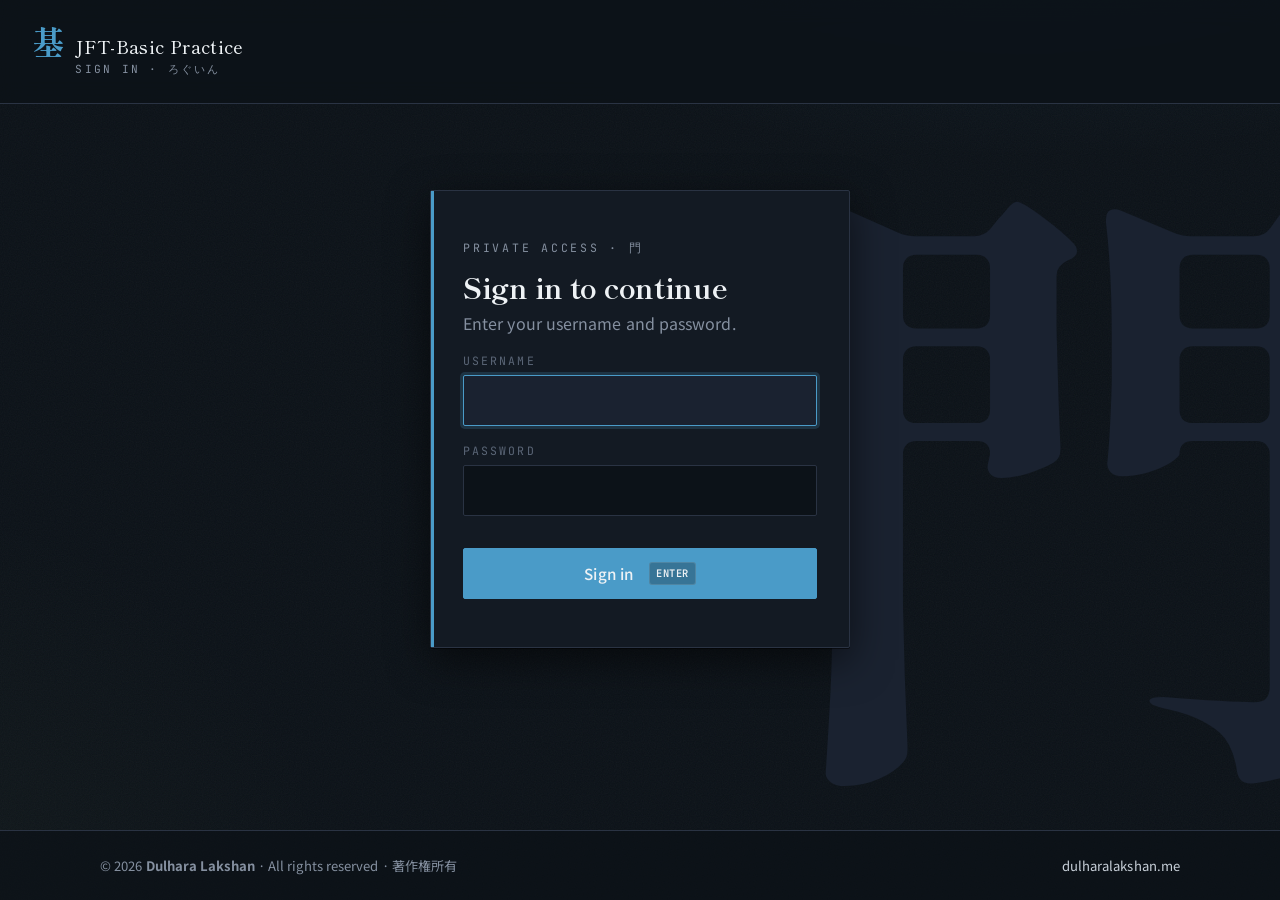
<file: index.html>
<!doctype html>
<html lang="en">
<head>
  <meta charset="utf-8" />
  <meta name="viewport" content="width=device-width, initial-scale=1" />
  <title>JFT-Basic Practice</title>
  <link rel="stylesheet" href="css/styles.css" />
</head>
<body>
  <div class="hero-kanji" aria-hidden="true">試</div>

  <header class="site-header">
    <div class="brand">
      <span class="mark">基</span>
      <span>
        <div class="title">JFT-Basic Practice</div>
        <div class="kana-sub">Kokusai Kōryū Kikin · Nihongo Kiso Tesuto</div>
      </span>
    </div>
    <div class="row">
      <a class="btn ghost" href="about.html" title="About the author">About</a>
      <span class="kbd-chip">?</span>
      <span class="muted" style="font-size:0.85rem;">help</span>
      <button class="btn ghost" id="signout-btn" title="Sign out">Sign out</button>
    </div>
  </header>

  <main>
    <section class="intro">
      <div class="lead-kana">
        日本語<br>基礎テスト
        <em>practice with 5 mock papers</em>
      </div>
      <div class="lead-copy">
        <p>Drill against the real format: <strong>60 questions in 60 minutes</strong>, four sections, scaled score on the 10–250 band, passing line at 200.</p>
        <ul>
          <li><strong>Mock exam</strong> — full timed paper, mimics the JFT-Basic environment</li>
          <li><strong>Section drill</strong> — pick one section, learn at your own pace</li>
          <li><strong>Review</strong> — every question you've gotten wrong, replayed</li>
        </ul>
      </div>
    </section>

    <div class="step-label">
      <span class="num">01</span>
      <span class="text">Choose a mode</span>
    </div>

    <div class="mode-grid stagger" id="mode-grid">
      <button class="mode-card" data-mode="exam" data-kanji="試">
        <div class="num">01 / MOCK</div>
        <div class="label">Mock exam</div>
        <div class="desc">60-min timer · 60 questions · listening with TTS · max 2 replays</div>
      </button>
      <button class="mode-card" data-mode="practice" data-kanji="練">
        <div class="num">02 / DRILL</div>
        <div class="label">Section drill</div>
        <div class="desc">Untimed practice · pick a section · instant feedback · bilingual explanations</div>
      </button>
      <button class="mode-card" data-mode="review" data-kanji="復">
        <div class="num">03 / REVIEW</div>
        <div class="label">Review wrong</div>
        <div class="desc">Re-attempt mistakes across all papers · queue persists across sessions</div>
      </button>
      <button class="mode-card" data-mode="irodori" data-kanji="習">
        <div class="num">04 / FLASH</div>
        <div class="label">Irodori cards</div>
        <div class="desc">3,737 vocab · 642 kanji · 348 grammar patterns · spaced repetition</div>
      </button>
    </div>

    <div id="paper-step" class="hidden">
      <div class="step-label">
        <span class="num">02</span>
        <span class="text">Choose a paper</span>
      </div>
      <div class="paper-picker stagger" id="paper-picker"></div>
    </div>

    <div id="section-step" class="hidden">
      <div class="step-label">
        <span class="num">03</span>
        <span class="text">Choose a section</span>
      </div>
      <div class="paper-picker stagger" id="section-picker">
        <button class="paper-card" data-section="script-vocab">
          <div class="num">SECTION 01</div>
          <div class="name">Script &amp; Vocabulary</div>
          <div class="meta">もじ・ごい · Q1–15</div>
        </button>
        <button class="paper-card" data-section="convo-expr">
          <div class="num">SECTION 02</div>
          <div class="name">Conversation &amp; Expression</div>
          <div class="meta">かいわ・ひょうげん · Q16–30</div>
        </button>
        <button class="paper-card" data-section="listening">
          <div class="num">SECTION 03</div>
          <div class="name">Listening</div>
          <div class="meta">ちょうかい · Q31–45</div>
        </button>
        <button class="paper-card" data-section="reading">
          <div class="num">SECTION 04</div>
          <div class="name">Reading</div>
          <div class="meta">どっかい · Q46–60</div>
        </button>
      </div>
    </div>

    <div class="action-bar">
      <button class="btn ghost" id="reset-btn">Reset</button>
      <button class="btn" id="start-btn" disabled>
        Start
        <span class="kbd">ENTER</span>
      </button>
    </div>
  </main>

  <footer class="site-footer">
    <div class="footer-row">
      <div>© 2026 <a href="about.html"><strong>Dulhara Lakshan</strong></a> · All rights reserved · 著作権所有</div>
      <div class="muted">Unauthorized printing or distribution prohibited · <a href="https://dulharalakshan.me" target="_blank" rel="noopener">dulharalakshan.me</a></div>
    </div>
  </footer>

  <button class="help-toggle" id="help-toggle" aria-label="Keyboard shortcuts">?</button>
  <div class="help-panel" id="help-panel" role="dialog" aria-label="Keyboard shortcuts">
    <h4>Keyboard shortcuts</h4>
    <div class="row"><span>Start / next</span><span class="keys"><span class="kbd-chip">↵</span></span></div>
    <div class="row"><span>Choose mode</span><span class="keys"><span class="kbd-chip">1</span><span class="kbd-chip">2</span><span class="kbd-chip">3</span></span></div>
    <div class="row"><span>Reset</span><span class="keys"><span class="kbd-chip">Esc</span></span></div>
  </div>

  <div class="toast-host" id="toast-host"></div>

  <script type="module" src="js/landing.js"></script>
</body>
</html>
</file>
<file: css/styles.css>
/* ============================================================
   JFT-Basic Practice — Modern Japanese Editorial
   ============================================================
   Aesthetic: sumi-ink dark + ai-iro (藍色, indigo) accent
              cool-tuned palette for long-session focus
   Display:   Shippori Mincho B1 — refined modern mincho
   Body:      Noto Sans JP — legible kana/kanji
   Numerals:  JetBrains Mono — tabular figures for timer/score
   ============================================================ */

@import url("https://fonts.googleapis.com/css2?family=Shippori+Mincho+B1:wght@400;500;700;800&family=Noto+Sans+JP:wght@300;400;500;700&family=JetBrains+Mono:wght@400;500;700&display=swap");

/* ---------- design tokens ---------- */
:root {
  /* sumi-ink palette, shifted cool (less warm undertone) */
  --ink-0: #0c1218;
  --ink-1: #131a23;
  --ink-2: #1a2230;
  --ink-3: #232c3c;
  --ink-4: #2e394d;
  --rule:  #2a3343;

  /* washi (text-on-dark) — cooler off-white */
  --paper-0: #eef2f5;
  --paper-1: #c8d0d9;
  --paper-2: #8590a0;
  --paper-3: #5b6677;

  /* one accent — ai-iro 藍色 (traditional Japanese indigo, calm and focused) */
  --shu:        #4a9bc8;   /* legacy name kept; value is now ai-iro */
  --shu-dim:    #2d7396;
  --shu-glow:   rgba(74, 155, 200, 0.20);

  /* secondary spectrum — section colors, mixed temperature for variety */
  --sec-1: #b9b264;   /* moegi muted yellow-green — Script & Vocabulary */
  --sec-2: #6ba4c4;   /* hanada blue — Conversation & Expression */
  --sec-3: #7fb1b5;   /* asagi pale teal — Listening (was warm pink) */
  --sec-4: #8aab6f;   /* matcha — Reading */

  /* semantic */
  --ok:    #8aab6f;
  --warn:  #d4a847;   /* warning kept warm — functional signal only */
  --bad:   #c25554;   /* fail muted clay — calmer than fiery red */

  /* spacing scale (8-pt grid) */
  --s-1: 4px;
  --s-2: 8px;
  --s-3: 12px;
  --s-4: 16px;
  --s-5: 24px;
  --s-6: 32px;
  --s-7: 48px;
  --s-8: 64px;
  --s-9: 96px;

  /* radii — kept tight, almost zero, with one playful exception */
  --r-0: 0;
  --r-1: 2px;
  --r-2: 6px;
  --r-pill: 999px;

  /* shadows */
  --sh-1: 0 1px 0 rgba(0,0,0,0.5), 0 4px 24px rgba(0,0,0,0.35);
  --sh-2: 0 1px 0 rgba(0,0,0,0.5), 0 12px 40px rgba(0,0,0,0.55);

  /* motion */
  --ease: cubic-bezier(0.2, 0.7, 0.2, 1);
  --t-fast: 120ms;
  --t-med:  280ms;
  --t-slow: 600ms;

  /* containers */
  --maxw: 1080px;
}

/* ---------- reset ---------- */
*, *::before, *::after { box-sizing: border-box; }
html, body { margin: 0; padding: 0; }
button { font: inherit; color: inherit; background: none; border: none; cursor: pointer; }
a { color: inherit; text-decoration: none; }

::selection { background: var(--shu); color: var(--ink-0); }

/* ---------- base typography ---------- */
html {
  font-size: 16px;
  -webkit-font-smoothing: antialiased;
  text-rendering: optimizeLegibility;
}

body {
  min-height: 100vh;
  font-family: "Noto Sans JP", system-ui, -apple-system, sans-serif;
  font-weight: 400;
  font-feature-settings: "palt" 1;     /* proportional kerning for kana */
  color: var(--paper-0);
  background: var(--ink-0);
  background-image:
    radial-gradient(1200px 600px at 80% -200px, rgba(74, 155, 200, 0.10), transparent 60%),
    radial-gradient(900px 700px at -200px 100%, rgba(138, 171, 111, 0.05), transparent 60%);
  background-attachment: fixed;
  letter-spacing: 0.005em;
  line-height: 1.6;
  display: flex;
  flex-direction: column;
}

/* paper-grain noise layer — sets atmosphere without being noisy */
body::before {
  content: "";
  position: fixed;
  inset: 0;
  pointer-events: none;
  z-index: 0;
  opacity: 0.045;
  background-image: url("data:image/svg+xml;utf8,<svg xmlns='http://www.w3.org/2000/svg' width='160' height='160'><filter id='n'><feTurbulence type='fractalNoise' baseFrequency='0.85' numOctaves='2' stitchTiles='stitch'/></filter><rect width='100%25' height='100%25' filter='url(%23n)'/></svg>");
}

h1, h2, h3, h4 {
  font-family: "Shippori Mincho B1", "Noto Serif JP", serif;
  font-weight: 700;
  letter-spacing: -0.01em;
  line-height: 1.15;
  margin: 0;
}

h1 { font-size: clamp(1.6rem, 2.2vw + 1rem, 2.6rem); }
h2 { font-size: clamp(1.25rem, 0.8vw + 1rem, 1.7rem); font-weight: 500; }
h3 { font-size: 1.15rem; font-weight: 500; }

p { margin: 0 0 var(--s-3); }

.kana, .ja {
  font-family: "Shippori Mincho B1", "Noto Serif JP", serif;
}

.mono { font-family: "JetBrains Mono", ui-monospace, monospace; }

.kicker {
  font-family: "JetBrains Mono", monospace;
  font-size: 0.72rem;
  letter-spacing: 0.24em;
  text-transform: uppercase;
  color: var(--paper-2);
}

.muted { color: var(--paper-2); }
.center { text-align: center; }

/* ============================================================
   LAYOUT — header + main
   ============================================================ */

main {
  flex: 1;
  position: relative;
  z-index: 1;
  width: 100%;
  max-width: var(--maxw);
  margin: 0 auto;
  padding: var(--s-6) var(--s-5) var(--s-9);
}

.site-header {
  position: relative;
  z-index: 2;
  padding: var(--s-5) var(--s-6);
  display: flex;
  align-items: center;
  justify-content: space-between;
  gap: var(--s-5);
  flex-wrap: wrap;
  border-bottom: 1px solid var(--rule);
  background: rgba(12, 18, 24, 0.85);
  backdrop-filter: blur(12px);
  -webkit-backdrop-filter: blur(12px);
}

.site-header .brand {
  display: flex;
  align-items: baseline;
  gap: var(--s-3);
}

.site-header .brand .mark {
  font-family: "Shippori Mincho B1", serif;
  font-size: 2rem;
  font-weight: 800;
  color: var(--shu);
  line-height: 1;
  letter-spacing: -0.02em;
}

.site-header .brand .title {
  font-family: "Shippori Mincho B1", serif;
  font-size: 1.1rem;
  font-weight: 500;
  letter-spacing: 0.02em;
}

.site-header .brand .kana-sub {
  font-family: "JetBrains Mono", monospace;
  font-size: 0.7rem;
  letter-spacing: 0.2em;
  color: var(--paper-2);
  text-transform: uppercase;
}

/* hero kanji — decorative anchor floating top-right of pages */
.hero-kanji {
  position: fixed;
  font-family: "Shippori Mincho B1", serif;
  font-weight: 800;
  font-size: clamp(20rem, 50vw, 42rem);
  line-height: 0.85;
  color: var(--ink-2);
  user-select: none;
  pointer-events: none;
  top: 50%;
  right: -8%;
  transform: translateY(-50%);
  z-index: 0;
  letter-spacing: -0.04em;
}

/* ============================================================
   LANDING PAGE
   ============================================================ */

.intro {
  border-top: 1px solid var(--rule);
  border-bottom: 1px solid var(--rule);
  padding: var(--s-7) 0;
  margin-bottom: var(--s-7);
  display: grid;
  grid-template-columns: 1fr 2fr;
  gap: var(--s-6);
  align-items: end;
}
@media (max-width: 720px) {
  .intro { grid-template-columns: 1fr; }
}

.intro .lead-kana {
  font-family: "Shippori Mincho B1", serif;
  font-weight: 800;
  font-size: clamp(3rem, 6vw, 5rem);
  line-height: 0.9;
  color: var(--paper-0);
}
.intro .lead-kana em {
  display: block;
  color: var(--shu);
  font-style: normal;
  font-size: 0.45em;
  font-weight: 500;
  margin-top: var(--s-3);
  letter-spacing: 0.08em;
}

.intro .lead-copy p {
  font-size: 1.05rem;
  color: var(--paper-1);
  max-width: 52ch;
}
.intro .lead-copy ul {
  list-style: none;
  padding: 0;
  margin: var(--s-4) 0 0;
  display: grid;
  gap: var(--s-2);
  font-size: 0.95rem;
  color: var(--paper-2);
}
.intro .lead-copy ul li::before {
  content: "—";
  color: var(--shu);
  margin-right: var(--s-2);
}

.step-label {
  display: flex;
  align-items: baseline;
  gap: var(--s-3);
  margin: var(--s-7) 0 var(--s-4);
}
.step-label .num {
  font-family: "JetBrains Mono", monospace;
  font-size: 0.85rem;
  font-weight: 700;
  color: var(--shu);
}
.step-label .text {
  font-family: "Shippori Mincho B1", serif;
  font-size: 1.4rem;
}

.mode-grid {
  display: grid;
  grid-template-columns: repeat(auto-fit, minmax(240px, 1fr));
  gap: var(--s-3);
}
.mode-card {
  position: relative;
  text-align: left;
  padding: var(--s-5);
  background: var(--ink-1);
  border: 1px solid var(--rule);
  display: flex;
  flex-direction: column;
  gap: var(--s-2);
  transition: transform var(--t-fast) var(--ease),
              border-color var(--t-fast) var(--ease),
              background var(--t-fast) var(--ease);
  overflow: hidden;
}
.mode-card::before {
  content: attr(data-kanji);
  position: absolute;
  right: -10px;
  top: -28px;
  font-family: "Shippori Mincho B1", serif;
  font-weight: 800;
  font-size: 6.5rem;
  color: var(--ink-3);
  line-height: 1;
  user-select: none;
  transition: color var(--t-med) var(--ease), transform var(--t-med) var(--ease);
  pointer-events: none;
}
.mode-card:hover {
  border-color: var(--paper-3);
  transform: translateY(-2px);
}
.mode-card:hover::before { color: var(--shu-dim); transform: translate(-4px, 4px); }
.mode-card.selected {
  border-color: var(--shu);
  background: linear-gradient(180deg, rgba(224,74,44,0.12), transparent 60%), var(--ink-1);
}
.mode-card.selected::before { color: var(--shu); }
.mode-card .num {
  font-family: "JetBrains Mono", monospace;
  font-size: 0.72rem;
  letter-spacing: 0.2em;
  color: var(--paper-3);
}
.mode-card .label {
  font-family: "Shippori Mincho B1", serif;
  font-size: 1.6rem;
  font-weight: 500;
  margin-top: var(--s-2);
  z-index: 1;
}
.mode-card .desc {
  font-size: 0.88rem;
  color: var(--paper-2);
  z-index: 1;
  position: relative;
}

.paper-picker {
  display: grid;
  grid-template-columns: repeat(auto-fit, minmax(150px, 1fr));
  gap: var(--s-2);
}
.paper-card {
  position: relative;
  padding: var(--s-4) var(--s-4) var(--s-4) var(--s-5);
  background: var(--ink-1);
  border: 1px solid var(--rule);
  text-align: left;
  display: flex;
  flex-direction: column;
  gap: var(--s-1);
  transition: border-color var(--t-fast) var(--ease), background var(--t-fast) var(--ease);
}
.paper-card::before {
  content: "";
  position: absolute;
  left: 0; top: 0; bottom: 0;
  width: 3px;
  background: var(--paper-3);
  transition: background var(--t-fast) var(--ease);
}
.paper-card:hover { border-color: var(--paper-3); }
.paper-card:hover::before { background: var(--shu-dim); }
.paper-card.selected {
  border-color: var(--shu);
  background: var(--ink-2);
}
.paper-card.selected::before { background: var(--shu); }
.paper-card .num {
  font-family: "JetBrains Mono", monospace;
  font-size: 0.7rem;
  letter-spacing: 0.18em;
  color: var(--paper-3);
}
.paper-card .name {
  font-family: "Shippori Mincho B1", serif;
  font-size: 1.05rem;
  font-weight: 500;
  color: var(--paper-0);
}
.paper-card .meta {
  font-size: 0.8rem;
  color: var(--paper-2);
}

.action-bar {
  display: flex;
  gap: var(--s-3);
  margin-top: var(--s-7);
  justify-content: flex-end;
  flex-wrap: wrap;
  align-items: center;
}

/* ============================================================
   BUTTONS
   ============================================================ */

.btn {
  --bg: var(--shu);
  --fg: var(--paper-0);
  --bd: var(--shu);
  display: inline-flex;
  align-items: center;
  gap: var(--s-2);
  padding: var(--s-3) var(--s-5);
  background: var(--bg);
  color: var(--fg);
  border: 1px solid var(--bd);
  border-radius: var(--r-1);
  font-family: "Noto Sans JP", sans-serif;
  font-weight: 500;
  font-size: 0.95rem;
  letter-spacing: 0.02em;
  cursor: pointer;
  transition: transform var(--t-fast) var(--ease),
              background var(--t-fast) var(--ease),
              border-color var(--t-fast) var(--ease),
              box-shadow var(--t-fast) var(--ease);
  position: relative;
}
.btn:hover:not(:disabled) {
  transform: translateY(-1px);
  box-shadow: 0 0 0 4px var(--shu-glow);
}
.btn:active:not(:disabled) { transform: translateY(0); }
.btn:disabled {
  opacity: 0.35;
  cursor: not-allowed;
  transform: none;
  box-shadow: none;
}
.btn.secondary {
  --bg: transparent;
  --fg: var(--paper-0);
  --bd: var(--rule);
}
.btn.secondary:hover:not(:disabled) {
  --bd: var(--paper-1);
  background: var(--ink-2);
  box-shadow: none;
}
.btn.danger { --bg: var(--shu); --bd: var(--shu); }
.btn.ghost {
  --bg: transparent;
  --fg: var(--paper-2);
  --bd: transparent;
  padding: var(--s-2) var(--s-3);
}
.btn.ghost:hover:not(:disabled) { --fg: var(--paper-0); background: var(--ink-2); box-shadow: none; }

.btn .kbd {
  display: inline-flex;
  align-items: center;
  justify-content: center;
  font-family: "JetBrains Mono", monospace;
  font-size: 0.65rem;
  font-weight: 600;
  padding: 2px 6px;
  margin-left: var(--s-2);
  background: rgba(0,0,0,0.25);
  border: 1px solid rgba(255,255,255,0.12);
  border-radius: 3px;
  letter-spacing: 0.05em;
}

/* keyboard hint chip (standalone) */
.kbd-chip {
  display: inline-flex;
  align-items: center;
  justify-content: center;
  font-family: "JetBrains Mono", monospace;
  font-size: 0.7rem;
  font-weight: 600;
  min-width: 22px;
  padding: 2px 6px;
  background: var(--ink-2);
  border: 1px solid var(--rule);
  border-bottom-width: 2px;
  border-radius: 3px;
  color: var(--paper-1);
  letter-spacing: 0.05em;
}

/* focus rings */
:focus-visible {
  outline: 2px solid var(--shu);
  outline-offset: 3px;
}

/* ============================================================
   EXAM TOOLBAR + TIMER
   ============================================================ */

.exam-toolbar {
  position: sticky;
  top: 0;
  z-index: 50;
  padding: var(--s-3) var(--s-5);
  display: grid;
  grid-template-columns: auto 1fr auto auto;
  gap: var(--s-4);
  align-items: center;
  background: rgba(14,14,16,0.92);
  border-bottom: 1px solid var(--rule);
  backdrop-filter: blur(12px);
  -webkit-backdrop-filter: blur(12px);
}
.exam-toolbar .title {
  font-family: "Shippori Mincho B1", serif;
  font-size: 1.05rem;
  font-weight: 500;
  color: var(--paper-1);
}
.exam-toolbar .exit-link {
  display: inline-flex;
  align-items: center;
  gap: var(--s-2);
  padding: var(--s-2) var(--s-3);
  font-size: 0.85rem;
  color: var(--paper-2);
  border-radius: var(--r-1);
  transition: color var(--t-fast) var(--ease), background var(--t-fast) var(--ease);
}
.exam-toolbar .exit-link:hover { color: var(--paper-0); background: var(--ink-2); }

.timer {
  font-family: "JetBrains Mono", monospace;
  font-size: 1.8rem;
  font-weight: 700;
  letter-spacing: 0.04em;
  font-variant-numeric: tabular-nums;
  color: var(--paper-0);
  padding: var(--s-2) var(--s-4);
  background: var(--ink-1);
  border: 1px solid var(--rule);
  border-radius: var(--r-1);
  position: relative;
  transition: color var(--t-med) var(--ease), border-color var(--t-med) var(--ease), background var(--t-med) var(--ease);
}
.timer::before {
  content: "";
  position: absolute;
  inset: -1px;
  border-radius: var(--r-1);
  pointer-events: none;
  opacity: 0;
  box-shadow: 0 0 0 4px var(--shu-glow);
  transition: opacity var(--t-med) var(--ease);
}
.timer.warning {
  color: var(--warn);
  border-color: var(--warn);
  background: rgba(212, 168, 71, 0.07);
}
.timer.danger {
  color: var(--shu);
  border-color: var(--shu);
  background: rgba(74, 155, 200, 0.10);
  animation: pulse 1.4s ease-in-out infinite;
}
.timer.danger::before { opacity: 1; }
@keyframes pulse {
  0%, 100% { box-shadow: 0 0 0 0 var(--shu-glow); }
  50%      { box-shadow: 0 0 0 8px transparent; }
}

/* ============================================================
   QUESTION GRID (NAV)
   ============================================================ */

.qgrid-wrap {
  margin: var(--s-5) 0 var(--s-6);
  padding: var(--s-4);
  background: var(--ink-1);
  border: 1px solid var(--rule);
  border-radius: var(--r-1);
}
.qgrid-meta {
  display: flex;
  justify-content: space-between;
  align-items: center;
  margin-bottom: var(--s-3);
  font-family: "JetBrains Mono", monospace;
  font-size: 0.72rem;
  letter-spacing: 0.16em;
  text-transform: uppercase;
  color: var(--paper-3);
}
.qgrid-meta .legend {
  display: flex;
  gap: var(--s-3);
  font-size: 0.7rem;
}
.qgrid-meta .legend span { display: inline-flex; align-items: center; gap: 4px; }
.qgrid-meta .legend .dot {
  width: 8px; height: 8px; border-radius: 50%;
  display: inline-block;
  background: var(--paper-3);
}
.qgrid-meta .legend .dot.answered { background: var(--ok); }
.qgrid-meta .legend .dot.flagged  { background: var(--warn); }

.qgrid {
  display: grid;
  grid-template-columns: repeat(15, 1fr);
  gap: 4px;
}
@media (max-width: 700px) {
  .qgrid { grid-template-columns: repeat(10, 1fr); }
}
.qgrid button {
  aspect-ratio: 1 / 1;
  background: var(--ink-3);
  border: 1px solid transparent;
  font-family: "JetBrains Mono", monospace;
  font-size: 0.75rem;
  font-weight: 500;
  color: var(--paper-2);
  padding: 0;
  position: relative;
  transition: transform var(--t-fast) var(--ease),
              background var(--t-fast) var(--ease),
              color var(--t-fast) var(--ease),
              border-color var(--t-fast) var(--ease);
}
.qgrid button:hover {
  background: var(--ink-4);
  color: var(--paper-0);
  transform: scale(1.08);
  z-index: 2;
}
.qgrid button.answered {
  background: rgba(138, 171, 111, 0.18);
  color: var(--ok);
}
.qgrid button.answered::after {
  content: "";
  position: absolute;
  bottom: 3px; left: 50%;
  transform: translateX(-50%);
  width: 12px; height: 1px;
  background: var(--ok);
}
.qgrid button.flagged::before {
  content: "";
  position: absolute;
  top: 2px; right: 2px;
  width: 0; height: 0;
  border-left: 6px solid transparent;
  border-bottom: 6px solid var(--warn);
}
.qgrid button.current {
  background: var(--shu);
  color: var(--paper-0);
  z-index: 1;
}
.qgrid button.current::after {
  content: "";
  position: absolute;
  inset: -3px;
  border: 1px solid var(--shu);
  pointer-events: none;
}

/* ============================================================
   QUESTION CARD
   ============================================================ */

.question-card {
  position: relative;
  margin-top: var(--s-5);
  padding: var(--s-6) var(--s-6) var(--s-7);
  background: var(--ink-1);
  border: 1px solid var(--rule);
  border-radius: var(--r-1);
}
.question-card::before {
  /* subtle accent edge */
  content: "";
  position: absolute;
  left: 0; top: 0; bottom: 0;
  width: 3px;
  background: var(--shu);
}

.q-header {
  display: flex;
  align-items: baseline;
  gap: var(--s-4);
  margin-bottom: var(--s-5);
  padding-bottom: var(--s-4);
  border-bottom: 1px solid var(--rule);
  flex-wrap: wrap;
}
.q-header .q-number {
  font-family: "Shippori Mincho B1", serif;
  font-size: 2.6rem;
  font-weight: 800;
  line-height: 1;
  color: var(--paper-0);
}
.q-header .q-number .total {
  font-size: 1rem;
  color: var(--paper-3);
  font-weight: 400;
  margin-left: var(--s-2);
}

.section-chip {
  display: inline-flex;
  align-items: center;
  gap: var(--s-2);
  padding: 4px var(--s-3);
  border-radius: var(--r-pill);
  font-family: "JetBrains Mono", monospace;
  font-size: 0.7rem;
  letter-spacing: 0.16em;
  text-transform: uppercase;
  border: 1px solid currentColor;
}
.section-chip.script-vocab { color: var(--sec-1); }
.section-chip.convo-expr   { color: var(--sec-2); }
.section-chip.listening    { color: var(--sec-3); }
.section-chip.reading      { color: var(--sec-4); }
.section-chip .ja-label {
  font-family: "Shippori Mincho B1", serif;
  font-size: 0.85rem;
  letter-spacing: 0.02em;
  text-transform: none;
  margin-left: var(--s-1);
  color: inherit;
  opacity: 0.78;
}

.context-block {
  background: var(--ink-2);
  border-left: 3px solid var(--paper-3);
  padding: var(--s-4) var(--s-5);
  margin: var(--s-4) 0;
  white-space: pre-wrap;
  font-family: "Shippori Mincho B1", serif;
  font-size: 1rem;
  line-height: 1.85;
  color: var(--paper-1);
  border-radius: 0 var(--r-1) var(--r-1) 0;
}

.audio-controls {
  display: flex;
  gap: var(--s-4);
  align-items: center;
  background: linear-gradient(135deg, var(--ink-2), var(--ink-1));
  border: 1px solid var(--rule);
  border-left: 3px solid var(--sec-3);
  padding: var(--s-4) var(--s-5);
  margin: var(--s-4) 0;
  border-radius: 0 var(--r-1) var(--r-1) 0;
}
.audio-controls .audio-label {
  font-size: 0.88rem;
  color: var(--paper-2);
  flex: 1;
  line-height: 1.4;
}
.audio-controls .audio-label strong { color: var(--paper-0); }

.prompt {
  font-family: "Shippori Mincho B1", serif;
  font-size: 1.35rem;
  line-height: 1.6;
  color: var(--paper-0);
  margin: var(--s-5) 0 var(--s-6);
  white-space: pre-wrap;
  letter-spacing: 0.01em;
}

/* ---------- options ---------- */
.options {
  display: flex;
  flex-direction: column;
  gap: var(--s-2);
}
.option {
  display: grid;
  grid-template-columns: auto auto 1fr;
  align-items: center;
  gap: var(--s-4);
  padding: var(--s-4) var(--s-5);
  background: var(--ink-2);
  border: 1px solid var(--rule);
  border-radius: var(--r-1);
  cursor: pointer;
  transition: transform var(--t-fast) var(--ease),
              background var(--t-fast) var(--ease),
              border-color var(--t-fast) var(--ease);
  position: relative;
  overflow: hidden;
  font-size: 1.02rem;
  line-height: 1.5;
}
.option:hover {
  border-color: var(--paper-3);
  background: var(--ink-3);
  transform: translateX(2px);
}
.option .letter {
  font-family: "Shippori Mincho B1", serif;
  font-size: 1.4rem;
  font-weight: 700;
  width: 36px;
  height: 36px;
  display: inline-flex;
  align-items: center;
  justify-content: center;
  background: var(--ink-1);
  border: 1px solid var(--rule);
  border-radius: var(--r-1);
  color: var(--paper-1);
  transition: all var(--t-fast) var(--ease);
}
.option .num-hint {
  font-family: "JetBrains Mono", monospace;
  font-size: 0.65rem;
  font-weight: 500;
  color: var(--paper-3);
  letter-spacing: 0.1em;
}
.option input[type="radio"] { display: none; }

.option.selected {
  border-color: var(--shu);
  background: linear-gradient(135deg, rgba(74, 155, 200, 0.14), var(--ink-2));
}
.option.selected .letter {
  background: var(--shu);
  border-color: var(--shu);
  color: var(--paper-0);
  transform: rotate(-2deg);
}

.option.correct {
  border-color: var(--ok);
  background: rgba(138, 171, 111, 0.08);
}
.option.correct .letter {
  background: var(--ok);
  border-color: var(--ok);
  color: var(--ink-0);
}
.option.incorrect {
  border-color: var(--shu-dim);
  background: rgba(74, 155, 200, 0.10);
}
.option.incorrect .letter {
  background: var(--shu-dim);
  border-color: var(--shu-dim);
  color: var(--paper-0);
}

.q-nav {
  display: flex;
  justify-content: space-between;
  gap: var(--s-3);
  margin-top: var(--s-6);
  flex-wrap: wrap;
}
.q-nav .left, .q-nav .right { display: flex; gap: var(--s-2); flex-wrap: wrap; }

/* ============================================================
   MODAL
   ============================================================ */

.backdrop {
  position: fixed;
  inset: 0;
  background: rgba(0,0,0,0.7);
  backdrop-filter: blur(4px);
  -webkit-backdrop-filter: blur(4px);
  display: flex;
  align-items: center;
  justify-content: center;
  z-index: 200;
  animation: fadeIn var(--t-med) var(--ease);
}
@keyframes fadeIn { from { opacity: 0; } to { opacity: 1; } }
.modal {
  background: var(--ink-1);
  border: 1px solid var(--paper-3);
  padding: var(--s-6);
  max-width: 480px;
  width: calc(100% - 32px);
  box-shadow: var(--sh-2);
  position: relative;
  animation: rise var(--t-med) var(--ease);
}
@keyframes rise { from { transform: translateY(12px); opacity: 0; } to { transform: translateY(0); opacity: 1; } }
.modal::before {
  content: "";
  position: absolute;
  left: 0; top: 0; bottom: 0;
  width: 3px;
  background: var(--shu);
}
.modal h3 {
  font-family: "Shippori Mincho B1", serif;
  font-size: 1.4rem;
  margin-bottom: var(--s-3);
}
.modal .actions {
  display: flex;
  gap: var(--s-3);
  justify-content: flex-end;
  margin-top: var(--s-5);
}

/* ============================================================
   RESULTS PAGE
   ============================================================ */

.score-card {
  margin: var(--s-6) 0;
  padding: var(--s-7);
  border: 1px solid var(--rule);
  background: var(--ink-1);
  display: grid;
  grid-template-columns: 1fr auto;
  gap: var(--s-7);
  align-items: center;
  position: relative;
  overflow: hidden;
}
.score-card::after {
  content: attr(data-kanji);
  position: absolute;
  right: -40px; top: -40px;
  font-family: "Shippori Mincho B1", serif;
  font-weight: 800;
  font-size: 18rem;
  line-height: 0.85;
  color: var(--ink-2);
  user-select: none;
  pointer-events: none;
}
.score-card.pass::after { color: rgba(138, 171, 111, 0.06); }
.score-card.fail::after { color: rgba(74, 155, 200, 0.06); }

@media (max-width: 720px) {
  .score-card { grid-template-columns: 1fr; padding: var(--s-5); }
}

.score-card .score-meta { z-index: 1; }
.score-card .kicker { margin-bottom: var(--s-3); }
.score-card .verdict {
  font-family: "Shippori Mincho B1", serif;
  font-size: 2rem;
  font-weight: 700;
  margin-bottom: var(--s-2);
}
.score-card.pass .verdict { color: var(--ok); }
.score-card.fail .verdict { color: var(--shu); }

.score-card .score-meta-line {
  font-size: 0.88rem;
  color: var(--paper-2);
}

.score-card .score-block {
  text-align: right;
  z-index: 1;
}
.score-card .score-number {
  font-family: "Shippori Mincho B1", serif;
  font-size: clamp(5rem, 14vw, 9rem);
  line-height: 0.9;
  font-weight: 800;
  font-variant-numeric: tabular-nums;
  letter-spacing: -0.04em;
}
.score-card.pass .score-number { color: var(--ok); }
.score-card.fail .score-number { color: var(--shu); }
.score-card .score-out-of {
  font-family: "JetBrains Mono", monospace;
  font-size: 0.85rem;
  color: var(--paper-2);
  letter-spacing: 0.1em;
}

.section-bars {
  display: grid;
  gap: var(--s-3);
  margin-top: var(--s-4);
}
.section-bar {
  display: grid;
  grid-template-columns: 220px 1fr auto;
  gap: var(--s-4);
  align-items: center;
}
@media (max-width: 720px) {
  .section-bar { grid-template-columns: 1fr; gap: var(--s-1); }
}
.section-bar .label {
  display: flex;
  flex-direction: column;
  gap: 2px;
}
.section-bar .label .en {
  font-family: "Shippori Mincho B1", serif;
  font-size: 1.05rem;
}
.section-bar .label .ja {
  font-family: "JetBrains Mono", monospace;
  font-size: 0.7rem;
  letter-spacing: 0.16em;
  color: var(--paper-3);
}
.section-bar .bar-track {
  position: relative;
  height: 26px;
  background: var(--ink-2);
  border: 1px solid var(--rule);
  overflow: hidden;
}
.section-bar .bar-fill {
  height: 100%;
  background: linear-gradient(90deg, var(--accent, var(--ok)), var(--accent, var(--ok)));
  transform-origin: left;
  animation: barIn 900ms var(--ease) both;
}
@keyframes barIn { from { transform: scaleX(0); } to { transform: scaleX(1); } }
.section-bar[data-sec="script-vocab"] .bar-fill { background: var(--sec-1); }
.section-bar[data-sec="convo-expr"]   .bar-fill { background: var(--sec-2); }
.section-bar[data-sec="listening"]    .bar-fill { background: var(--sec-3); }
.section-bar[data-sec="reading"]      .bar-fill { background: var(--sec-4); }
.section-bar .pct {
  font-family: "JetBrains Mono", monospace;
  font-size: 1rem;
  font-weight: 600;
  font-variant-numeric: tabular-nums;
  min-width: 50px;
  text-align: right;
}

.wrong-list {
  display: grid;
  gap: var(--s-4);
  margin-top: var(--s-4);
}
.wrong-item {
  border: 1px solid var(--rule);
  background: var(--ink-1);
  padding: var(--s-5);
  border-radius: var(--r-1);
  position: relative;
}
.wrong-item::before {
  content: "";
  position: absolute;
  left: 0; top: 0; bottom: 0;
  width: 2px;
  background: var(--shu-dim);
}
.wrong-item .qid {
  font-family: "JetBrains Mono", monospace;
  font-size: 0.7rem;
  letter-spacing: 0.16em;
  color: var(--paper-3);
  text-transform: uppercase;
  margin-bottom: var(--s-2);
}
.wrong-item .prompt {
  margin: var(--s-3) 0;
  font-size: 1.05rem;
  font-family: "Shippori Mincho B1", serif;
}
.wrong-item .answers {
  display: flex;
  gap: var(--s-5);
  flex-wrap: wrap;
  margin: var(--s-3) 0;
  font-size: 0.92rem;
}
.wrong-item .answers .yours { color: var(--shu); }
.wrong-item .answers .correct { color: var(--ok); }
.wrong-item .explanation {
  margin-top: var(--s-3);
  padding-top: var(--s-3);
  border-top: 1px dashed var(--rule);
  font-size: 0.95rem;
  color: var(--paper-1);
  line-height: 1.7;
}
.wrong-item .ja-explanation {
  margin-top: var(--s-2);
  font-family: "Shippori Mincho B1", serif;
  color: var(--paper-2);
  font-size: 0.95rem;
}

/* ============================================================
   DRILL MODE (FLASHCARD)
   ============================================================ */

.drill-card {
  margin: var(--s-5) 0;
  padding: var(--s-7) var(--s-6);
  background: linear-gradient(180deg, var(--ink-2), var(--ink-1));
  border: 1px solid var(--rule);
  border-radius: var(--r-1);
  text-align: center;
  position: relative;
  min-height: 280px;
  display: flex;
  flex-direction: column;
  justify-content: center;
  align-items: center;
  gap: var(--s-3);
  animation: rise var(--t-med) var(--ease);
  overflow: hidden;
}
.drill-card[data-side="front"]::after {
  content: "前";
  position: absolute;
  right: var(--s-4); top: var(--s-3);
  font-family: "Shippori Mincho B1", serif;
  font-weight: 800;
  font-size: 0.9rem;
  color: var(--paper-3);
  letter-spacing: 0.04em;
}
.drill-card[data-side="back"]::after {
  content: "答";
  position: absolute;
  right: var(--s-4); top: var(--s-3);
  font-family: "Shippori Mincho B1", serif;
  font-weight: 800;
  font-size: 0.9rem;
  color: var(--shu);
  letter-spacing: 0.04em;
}

.drill-front {
  font-family: "Shippori Mincho B1", serif;
  font-size: clamp(2.6rem, 6vw, 4.2rem);
  font-weight: 700;
  line-height: 1.15;
  color: var(--paper-0);
  letter-spacing: -0.01em;
}
.drill-kanji {
  font-size: clamp(6rem, 14vw, 11rem);
  line-height: 1;
}
.drill-pattern {
  font-size: clamp(1.8rem, 4vw, 2.8rem);
  font-weight: 500;
}
.drill-reading {
  font-size: 1.4rem;
  color: var(--shu);
  letter-spacing: 0.04em;
}
.drill-meaning {
  font-family: "Noto Sans JP", sans-serif;
  font-size: 1.05rem;
  color: var(--paper-1);
  margin-top: var(--s-2);
  max-width: 56ch;
  line-height: 1.55;
}
.drill-pos {
  font-family: "JetBrains Mono", monospace;
  font-size: 0.75rem;
  letter-spacing: 0.14em;
  color: var(--paper-3);
}
.drill-sub {
  font-family: "JetBrains Mono", monospace;
  font-size: 0.7rem;
  letter-spacing: 0.16em;
  text-transform: uppercase;
  color: var(--paper-3);
  margin-top: var(--s-4);
}

/* ============================================================
   PRACTICE-MODE INLINE FEEDBACK
   ============================================================ */

.feedback-block {
  margin-top: var(--s-4);
  padding: var(--s-5);
  border: 1px solid var(--rule);
  position: relative;
  background: var(--ink-1);
  animation: rise var(--t-med) var(--ease);
}
.feedback-block::before {
  content: "";
  position: absolute;
  left: 0; top: 0; bottom: 0;
  width: 3px;
  background: var(--paper-3);
}
.feedback-block.correct::before  { background: var(--ok); }
.feedback-block.incorrect::before { background: var(--shu); }
.feedback-block .label {
  font-family: "Shippori Mincho B1", serif;
  font-size: 1.1rem;
  font-weight: 500;
  margin-bottom: var(--s-2);
  display: flex;
  align-items: center;
  gap: var(--s-2);
}
.feedback-block.correct .label   { color: var(--ok); }
.feedback-block.incorrect .label { color: var(--shu); }
.feedback-block .explanation {
  color: var(--paper-1);
  font-size: 0.95rem;
  line-height: 1.7;
}
.feedback-block .ja-explanation {
  color: var(--paper-2);
  font-family: "Shippori Mincho B1", serif;
  font-size: 0.95rem;
  margin-top: var(--s-2);
}

/* ============================================================
   HELP OVERLAY / KEYBOARD SHORTCUTS
   ============================================================ */

.help-toggle {
  position: fixed;
  bottom: var(--s-4);
  right: var(--s-4);
  z-index: 60;
  width: 40px;
  height: 40px;
  border-radius: 50%;
  background: var(--ink-2);
  border: 1px solid var(--rule);
  color: var(--paper-1);
  display: inline-flex;
  align-items: center;
  justify-content: center;
  font-family: "JetBrains Mono", monospace;
  font-weight: 700;
  font-size: 1rem;
  transition: transform var(--t-fast) var(--ease), background var(--t-fast) var(--ease);
}
.help-toggle:hover { background: var(--shu); color: var(--paper-0); transform: scale(1.08); }

.help-panel {
  position: fixed;
  bottom: calc(var(--s-4) + 52px);
  right: var(--s-4);
  z-index: 59;
  width: 320px;
  max-width: calc(100vw - 32px);
  background: var(--ink-1);
  border: 1px solid var(--paper-3);
  padding: var(--s-5);
  box-shadow: var(--sh-2);
  transform-origin: bottom right;
  transform: scale(0.95);
  opacity: 0;
  pointer-events: none;
  transition: transform var(--t-fast) var(--ease), opacity var(--t-fast) var(--ease);
}
.help-panel.open {
  transform: scale(1);
  opacity: 1;
  pointer-events: auto;
}
.help-panel h4 {
  font-family: "Shippori Mincho B1", serif;
  font-size: 1rem;
  font-weight: 500;
  margin-bottom: var(--s-3);
}
.help-panel .row {
  display: flex;
  justify-content: space-between;
  align-items: center;
  font-size: 0.85rem;
  padding: var(--s-2) 0;
  border-bottom: 1px dashed var(--rule);
}
.help-panel .row:last-child { border-bottom: none; }
.help-panel .row .keys { display: flex; gap: var(--s-1); }

/* ============================================================
   TOAST
   ============================================================ */

.toast-host {
  position: fixed;
  bottom: var(--s-4);
  left: 50%;
  transform: translateX(-50%);
  z-index: 70;
  display: flex;
  flex-direction: column;
  gap: var(--s-2);
  pointer-events: none;
}
.toast {
  background: var(--ink-1);
  border: 1px solid var(--paper-3);
  border-left: 3px solid var(--shu);
  padding: var(--s-3) var(--s-5);
  font-size: 0.9rem;
  color: var(--paper-0);
  box-shadow: var(--sh-1);
  animation: toastIn var(--t-med) var(--ease), toastOut var(--t-med) var(--ease) 3.2s forwards;
  pointer-events: auto;
}
@keyframes toastIn  { from { transform: translateY(20px); opacity: 0; } to { transform: translateY(0); opacity: 1; } }
@keyframes toastOut { to { transform: translateY(20px); opacity: 0; } }

/* ============================================================
   ENTRANCE ANIMATIONS
   ============================================================ */

@keyframes stagger {
  from { transform: translateY(8px); opacity: 0; }
  to   { transform: translateY(0); opacity: 1; }
}
.stagger > * {
  animation: stagger var(--t-med) var(--ease) both;
}
.stagger > *:nth-child(1) { animation-delay: 0.04s; }
.stagger > *:nth-child(2) { animation-delay: 0.08s; }
.stagger > *:nth-child(3) { animation-delay: 0.12s; }
.stagger > *:nth-child(4) { animation-delay: 0.16s; }
.stagger > *:nth-child(5) { animation-delay: 0.20s; }
.stagger > *:nth-child(6) { animation-delay: 0.24s; }
.stagger > *:nth-child(7) { animation-delay: 0.28s; }
.stagger > *:nth-child(8) { animation-delay: 0.32s; }

/* ============================================================
   FOOTER + LICENSE + ABOUT
   ============================================================ */

.site-footer {
  position: relative;
  z-index: 1;
  margin-top: var(--s-9);
  padding: var(--s-5) var(--s-6);
  border-top: 1px solid var(--rule);
  background: rgba(12, 18, 24, 0.7);
  font-size: 0.82rem;
}
.site-footer .footer-row {
  max-width: var(--maxw);
  margin: 0 auto;
  display: flex;
  justify-content: space-between;
  align-items: center;
  gap: var(--s-4);
  flex-wrap: wrap;
  color: var(--paper-2);
}
.site-footer a { color: var(--paper-1); transition: color var(--t-fast) var(--ease); }
.site-footer a:hover { color: var(--shu); }

.license-card {
  position: relative;
  background: var(--ink-1);
  border: 1px solid var(--rule);
  border-radius: var(--r-1);
  padding: var(--s-6);
  margin-bottom: var(--s-7);
}
.license-card::before {
  content: "";
  position: absolute;
  left: 0; top: 0; bottom: 0;
  width: 3px;
  background: var(--shu);
}
.license-card .license-line {
  font-family: "Shippori Mincho B1", serif;
  font-size: 1.15rem;
  margin-bottom: var(--s-3);
}
.license-card .license-line .ja-mark {
  color: var(--shu);
  font-weight: 700;
  margin-right: var(--s-1);
}
.license-card h3 {
  margin-top: var(--s-5);
  font-family: "JetBrains Mono", monospace;
  font-size: 0.72rem;
  letter-spacing: 0.18em;
  text-transform: uppercase;
  color: var(--paper-2);
  font-weight: 500;
}
.license-card ul {
  margin: var(--s-2) 0 0;
  padding-left: 0;
  list-style: none;
  display: grid;
  gap: var(--s-2);
  font-size: 0.95rem;
  color: var(--paper-1);
}
.license-card ul li {
  padding-left: var(--s-4);
  position: relative;
}
.license-card ul li::before {
  content: "—";
  position: absolute;
  left: 0;
  color: var(--shu);
}
.license-card p { color: var(--paper-1); margin: var(--s-3) 0 0; }

.ack-list {
  list-style: none;
  padding: 0;
  display: grid;
  gap: var(--s-2);
  margin: 0 0 var(--s-7);
  color: var(--paper-1);
}
.ack-list li::before {
  content: "—";
  color: var(--shu);
  margin-right: var(--s-2);
}

/* ============================================================
   LOGIN PAGE
   ============================================================ */

.login-main {
  flex: 1;
  display: flex;
  align-items: center;
  justify-content: center;
  position: relative;
  z-index: 1;
  padding: var(--s-7) var(--s-5);
}

.login-card {
  position: relative;
  max-width: 420px;
  width: 100%;
  padding: var(--s-7) var(--s-6);
  background: var(--ink-1);
  border: 1px solid var(--rule);
  border-radius: var(--r-1);
  box-shadow: var(--sh-2);
  animation: rise var(--t-med) var(--ease);
}
.login-card::before {
  content: "";
  position: absolute;
  left: 0; top: 0; bottom: 0;
  width: 3px;
  background: var(--shu);
}

.login-title {
  font-family: "Shippori Mincho B1", serif;
  font-size: 1.8rem;
  font-weight: 700;
  margin: var(--s-3) 0 var(--s-2);
  letter-spacing: -0.01em;
}

.login-card .field {
  display: flex;
  flex-direction: column;
  gap: var(--s-1);
  margin: var(--s-4) 0;
}
.login-card .field span {
  font-family: "JetBrains Mono", monospace;
  font-size: 0.72rem;
  letter-spacing: 0.18em;
  text-transform: uppercase;
  color: var(--paper-3);
}
.login-card input {
  background: var(--ink-0);
  border: 1px solid var(--rule);
  border-radius: var(--r-1);
  padding: var(--s-3) var(--s-4);
  font: inherit;
  font-size: 1rem;
  color: var(--paper-0);
  transition: border-color var(--t-fast) var(--ease), background var(--t-fast) var(--ease);
}
.login-card input:focus {
  border-color: var(--shu);
  outline: none;
  background: var(--ink-2);
  box-shadow: 0 0 0 3px var(--shu-glow);
}

.login-error {
  margin: var(--s-3) 0;
  padding: var(--s-3) var(--s-4);
  background: rgba(194, 85, 84, 0.12);
  border: 1px solid var(--bad);
  border-radius: var(--r-1);
  color: var(--bad);
  font-size: 0.9rem;
}

.login-card .btn {
  width: 100%;
  justify-content: center;
  margin-top: var(--s-4);
}

/* ============================================================
   UTILITIES
   ============================================================ */
.hidden { display: none !important; }
.row { display: flex; gap: var(--s-3); align-items: center; flex-wrap: wrap; }
.spacer { flex: 1; }
.divider {
  height: 1px;
  background: var(--rule);
  margin: var(--s-5) 0;
}

/* reduced motion */
@media (prefers-reduced-motion: reduce) {
  *, *::before, *::after {
    animation-duration: 0.001ms !important;
    transition-duration: 0.001ms !important;
  }
}

/* ============================================================
   MOBILE TUNING
   ============================================================ */

@media (max-width: 720px) {
  .hero-kanji { display: none; }
  .score-card::after { font-size: 12rem; right: -20px; top: -20px; }
}

@media (max-width: 600px) {
  main { padding: var(--s-4); }
  .site-header { padding: var(--s-4); }
  .site-header .brand .mark { font-size: 1.5rem; }
  .question-card { padding: var(--s-4); }
  .q-header .q-number { font-size: 2rem; }
  .prompt { font-size: 1.1rem; }
  .option { grid-template-columns: auto 1fr; gap: var(--s-3); padding: var(--s-3) var(--s-4); }
  .option .num-hint { display: none; }
  .option .letter { font-size: 1.15rem; width: 30px; height: 30px; }
  .timer { font-size: 1.3rem; padding: var(--s-1) var(--s-3); }
  .exam-toolbar { grid-template-columns: 1fr auto auto; padding: var(--s-3); }
  .exam-toolbar .title { grid-column: 1 / -1; order: -1; font-size: 0.9rem; }
  .help-toggle { bottom: var(--s-3); right: var(--s-3); }
  .intro .lead-kana { font-size: 2.4rem; }
  .step-label .text { font-size: 1.1rem; }
  .mode-card::before { font-size: 4.5rem; }
  .qgrid-meta .legend { font-size: 0.6rem; gap: var(--s-2); flex-wrap: wrap; }
}
</file>
